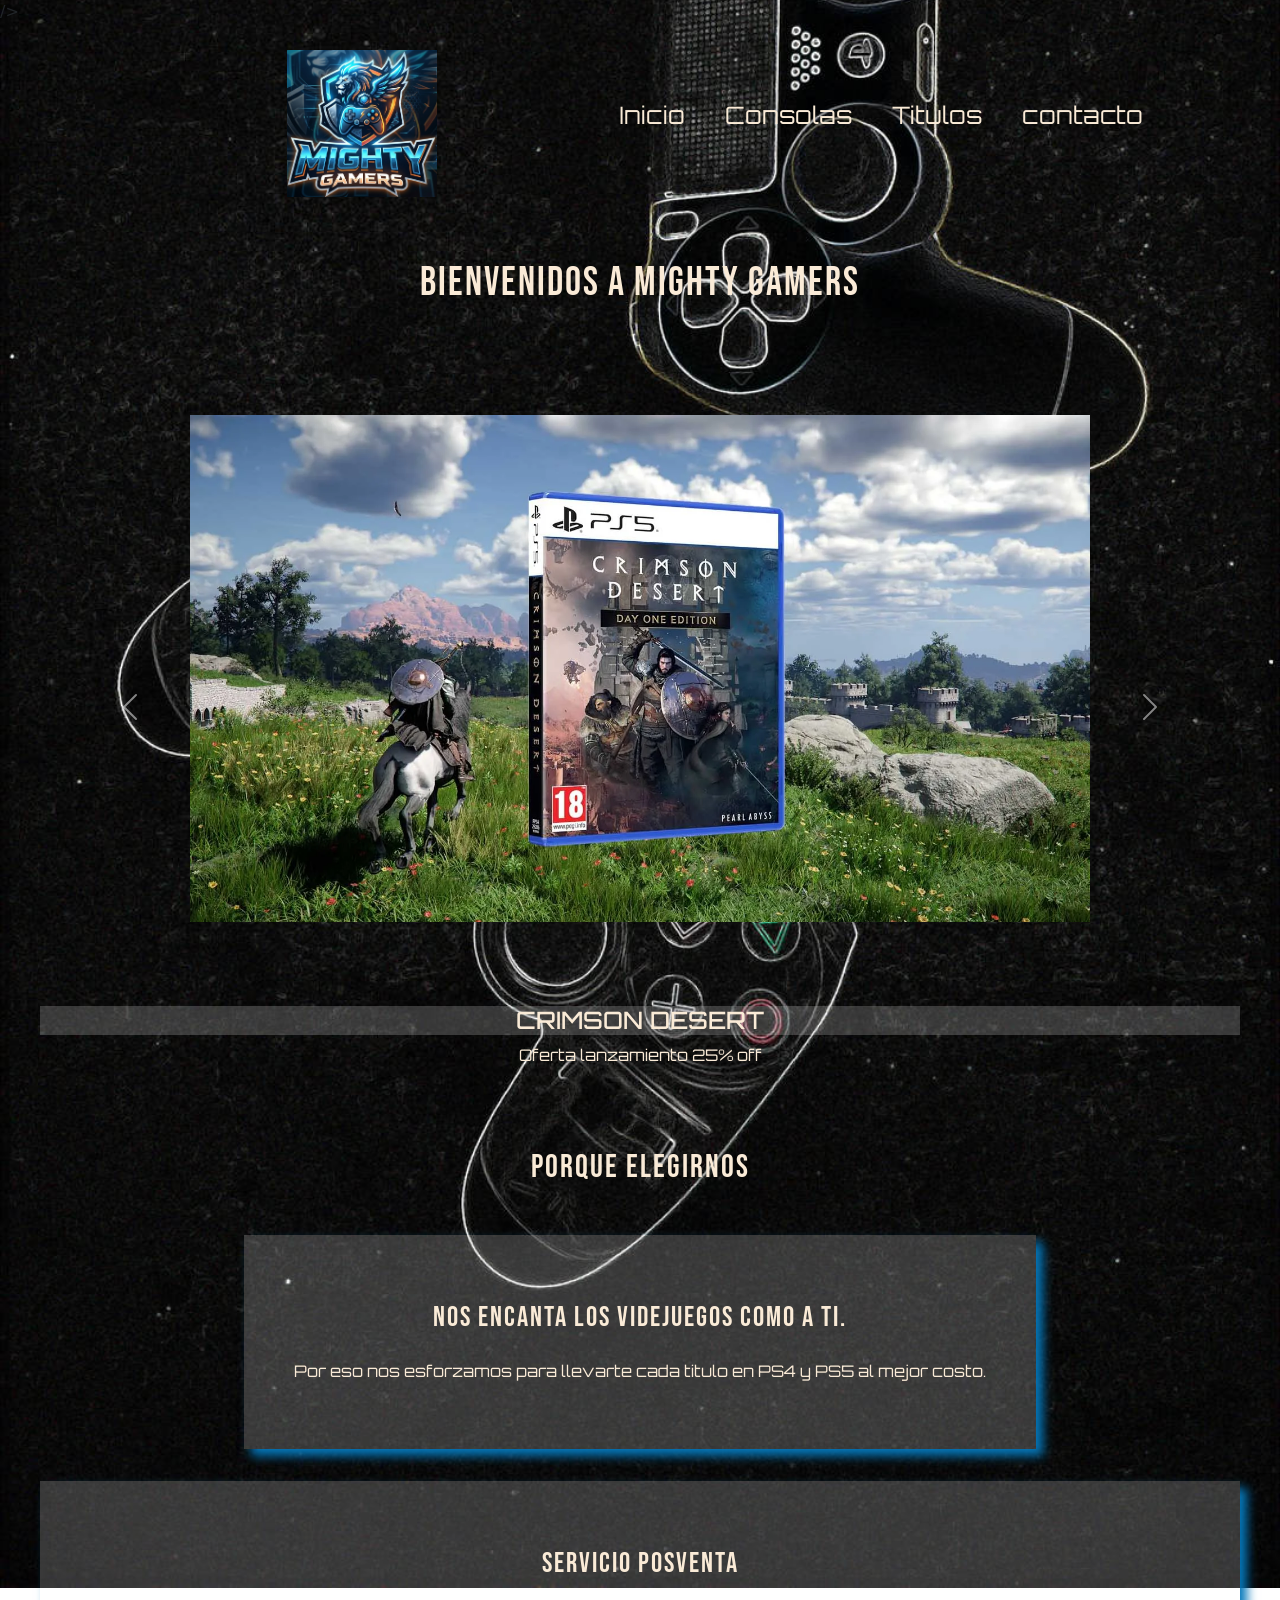
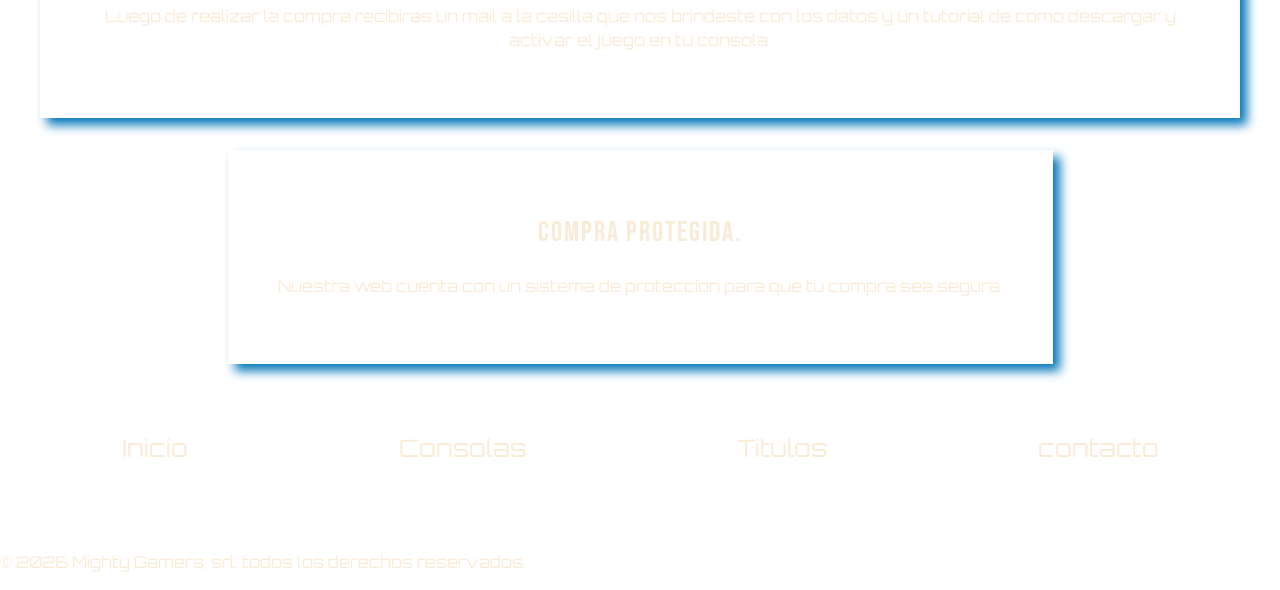
<file: index.html>
<!doctype html>
<html lang="en">
  <head>
    <meta charset="UTF-8" />
    <meta
      name="viewport"
      content="width=device-width, user-scalable=no, initial-scale=1.0, maximum-scale=1.0, minimum-scale=1.0"
    />
    <meta http-equiv="X-UA-Compatible" content="ie=edge" />
    <title>Mighty Gamers</title>

    <link rel="preconnect" href="https://fonts.googleapis.com" />
    <link rel="preconnect" href="https://fonts.gstatic.com" crossorigin />
    <link
      href="https://fonts.googleapis.com/css2?family=Bebas+Neue&family=Orbitron:wght@400..900&display=swap"
      rel="stylesheet"
    />
    <link rel="stylesheet" href="./css/style.css" />
    <!-- carrousel-->
    <link
      rel="stylesheet"
      href="https://cdn.jsdelivr.net/npm/bootstrap@5.3.8/dist/css/bootstrap.min.css"
    />

    <!-- iconos-->
    <link
      rel="stylesheet"
      href="https://cdn.jsdelivr.net/npm/bootstrap-icons@1.10.5/font/bootstrap-icons.css"
    />

    />
  </head>
  <body class="index">
    <header>
      <nav>
        <a href="index.html"></a>
        <img class="logo" src="img/logo.png" alt="Logo" />

        <ul>
          <li><a href="index.html">Inicio</a></li>
          <li><a href="consolas.html">Consolas</a></li>
          <li><a href="titulos.html">Titulos</a></li>
          <li><a href="contacto.html">contacto</a></li>
        </ul>
      </nav>
    </header>

    <main class="reason-title">
      <h1>Bienvenidos a Mighty Gamers</h1>

      <!--inicio carrousel-->
      <div id="carouselExampleFade" class="carousel slide carousel-fade">
        <div class="carousel-inner">
          <div class="carousel-item active">
            <img
              src="img/Crimson_Desert-.webp"
              class="d-block w-75"
              alt="..."
            />
            <h4>CRIMSON DESERT</h4>
            <p>Oferta lanzamiento 25% off</p>
          </div>

          <div class="carousel-item">
            <img src="img/godo.avif" class="d-block w-75" alt="..." />
            <h4>GOD OF WAR RAGNAROK</h4>
            <p>Oferta 50% off en juego digital</p>
          </div>

          <div class="carousel-item">
            <img src="img/re-9.jpg" class="d-block w-75" alt="..." />
            <h4>RESIDENT EVIL REQUIEM</h4>
            <p>Oferta de lanzamiento 25% off</p>
          </div>
          <div class="carousel-item">
            <img src="img/ark.riiders.webp" class="d-block w-75" alt="..." />
            <h4>ARK RIDERS</h4>
          </div>
          <div class="carousel-item">
            <img src="img/tlou.avif" class="d-block w-75" alt="..." />
            <h4>THE LAST OF US PART II</h4>
          </div>
          <div class="carousel-item">
            <img src="img/re.4.jpg" class="d-block w-75" alt="..." />
            <h4>RESIDENT EVIL 4</h4>
          </div>
          <div class="carousel-item">
            <img src="img/fifa26.avif" class="d-block w-75" alt="..." />
            <h4>FIFA 2026</h4>
          </div>
        </div>
        <button
          class="carousel-control-prev"
          type="button"
          data-bs-target="#carouselExampleFade"
          data-bs-slide="prev"
        >
          <span class="carousel-control-prev-icon" aria-hidden="true"></span>
          <span class="visually-hidden">Previous</span>
        </button>
        <button
          class="carousel-control-next"
          type="button"
          data-bs-target="#carouselExampleFade"
          data-bs-slide="next"
        >
          <span class="carousel-control-next-icon" aria-hidden="true"></span>
          <span class="visually-hidden">Next</span>
        </button>
      </div>
      <!--fin carrosel-->

      <section class="reasons-section">
        <h2>Porque elegirnos</h2>
        <div class="reasons-container">
          <div class="reasons-card">
            <h3>Nos encanta los videjuegos como a ti.</h3>
            <p>
              Por eso nos esforzamos para llevarte cada titulo en PS4 y PS5 al
              mejor costo.
            </p>
          </div>
          <div class="reasons-card">
            <h3>Servicio posventa</h3>
            <p>
              Luego de realizar la compra recibiras un mail a la casilla que nos
              brindaste con los datos y un tutorial de como descargar y activar
              el juego en tu consola.
            </p>
          </div>
          <div class="reasons-card">
            <h3>Compra protegida.</h3>
            <p>
              Nuestra web cuenta con un sistema de proteccion para que tu compra
              sea segura.
            </p>
          </div>
        </div>
      </section>
    </main>

    <footer>
      <nav>
        <ul class="footer">
          <li><a href="index.html">Inicio</a></li>
          <li><a href="consolas.html">Consolas</a></li>
          <li><a href="titulos.html">Titulos</a></li>
          <li><a href="contacto.html">contacto</a></li>
        </ul>
          <ul class="social-icons">
            <li>
              <a href="https://instagram.com" target="_blank"
                ><i class="bi bi-instagram"></i
              ></a>
            </li>
            <li>
              <a href="https://facebook.com" target="_blank"
                ><i class="bi bi-facebook"></i
              ></a>
            </li>
            <li>
              <a href="https://twitch.tv" target="_blank"
                ><i class="bi bi-twitch"></i
              ></a>
            </li>
            <li>
              <a href="https://youtube.com" target="_blank"
                ><i class="bi bi-youtube"></i
              ></a>
            </li>
          </ul>
      </nav>
      <p>© 2026 Mighty Gamers, srl. todos los derechos reservados.</p>
    
    </footer>
    <script src="https://cdn.jsdelivr.net/npm/bootstrap@5.3.8/dist/js/bootstrap.bundle.min.js"></script>
  </body>
</html>
</file>
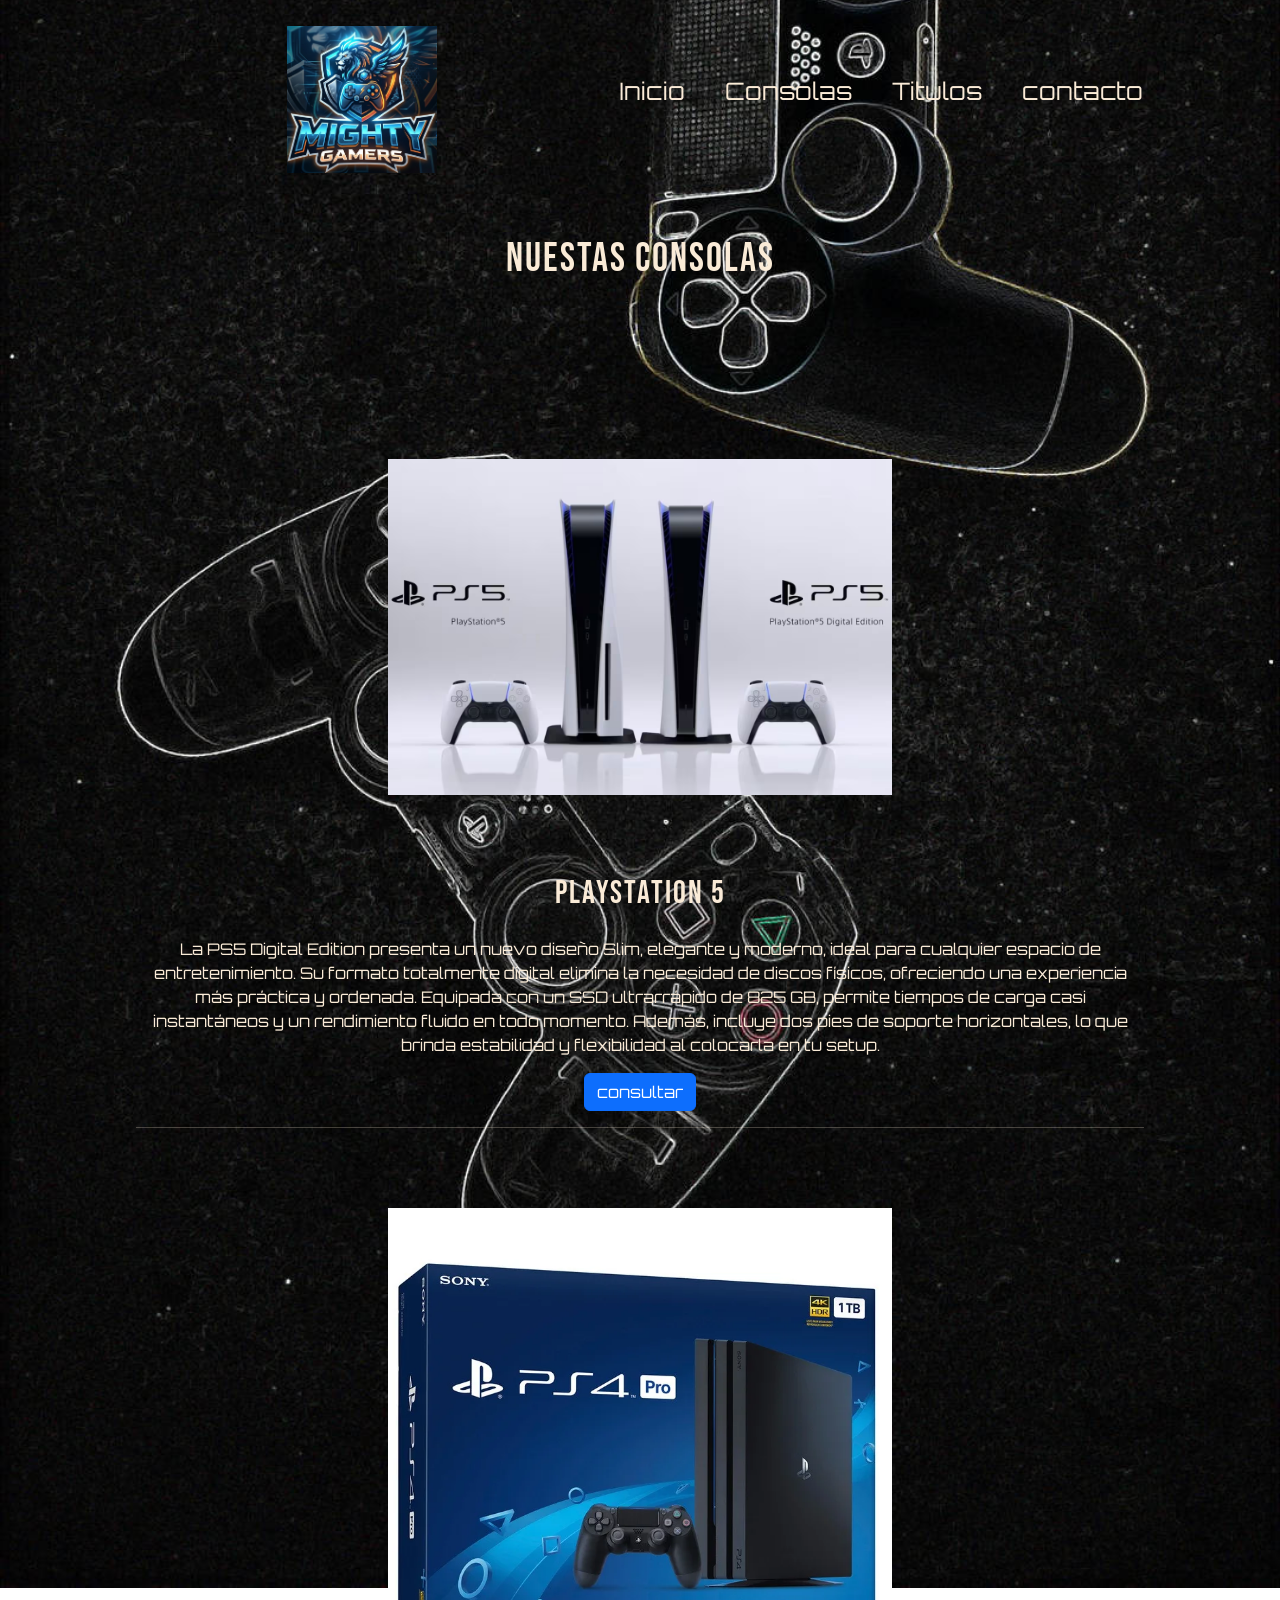
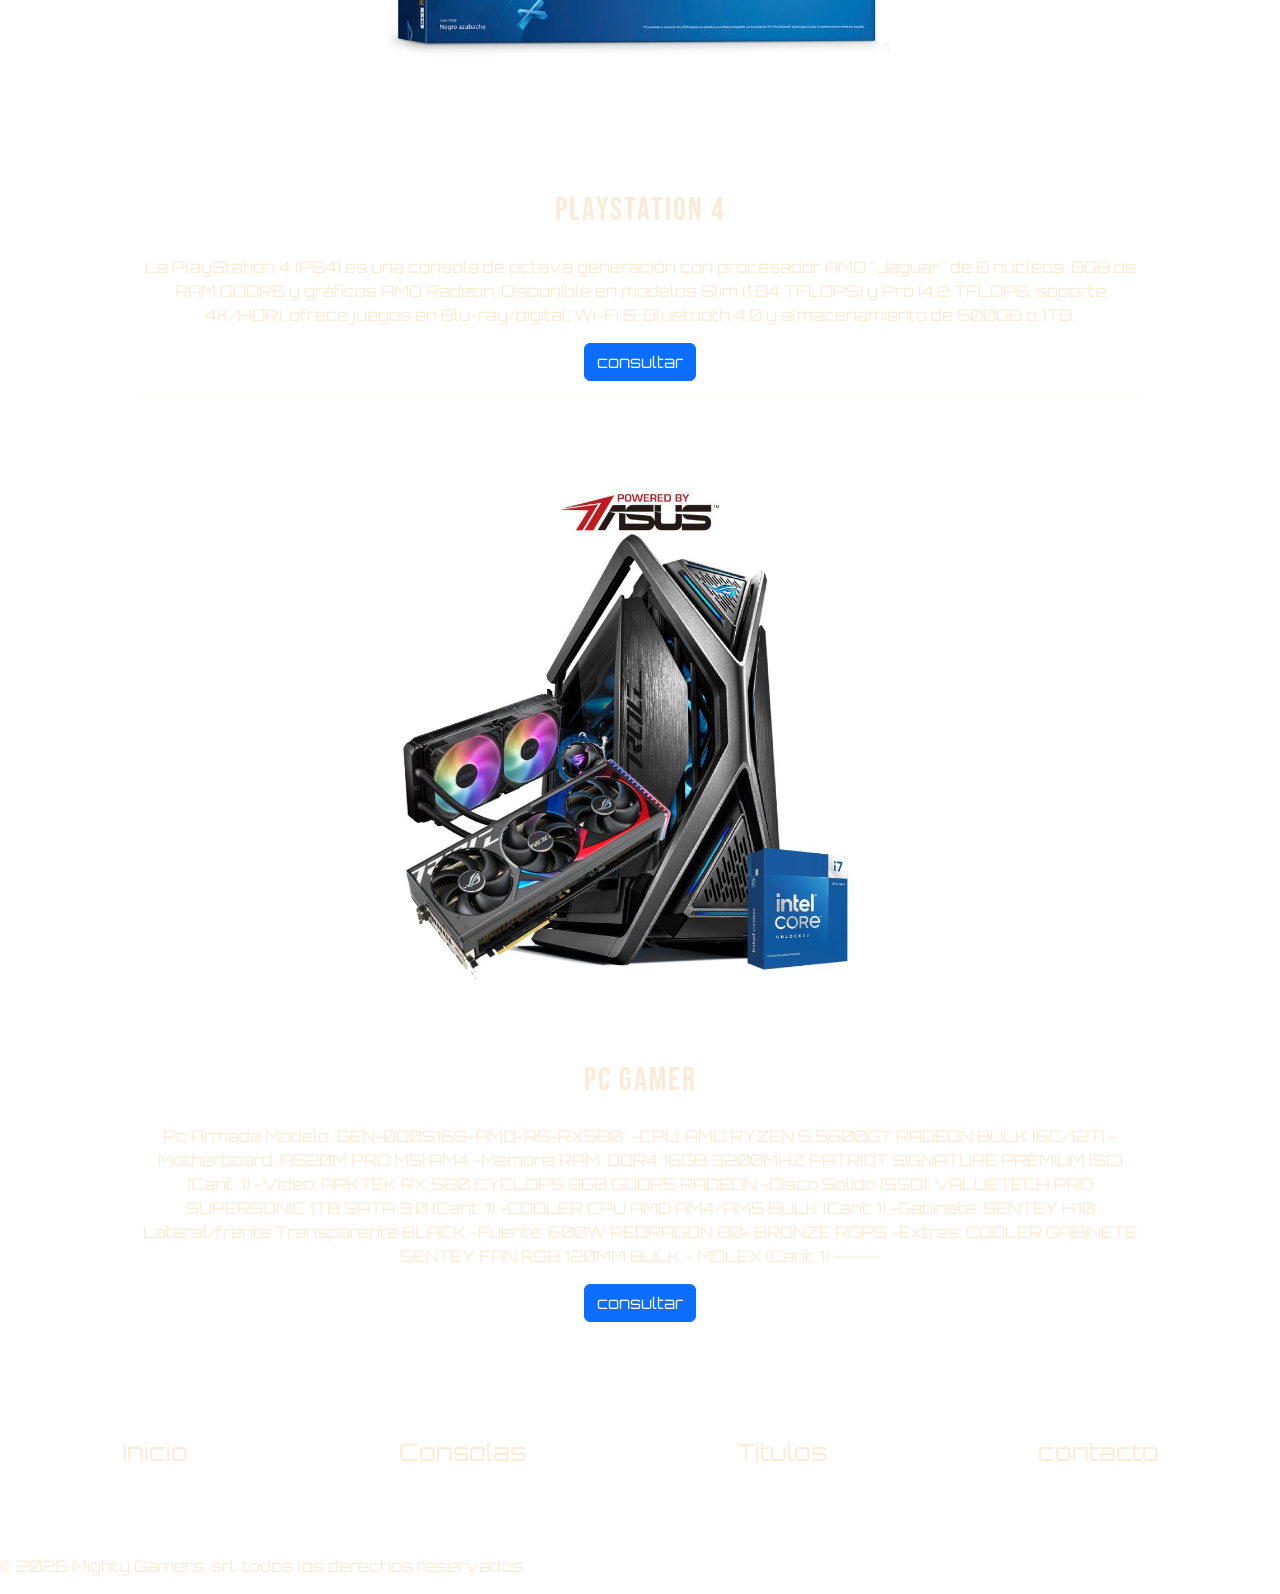
<file: consolas.html>
<!doctype html>
<html lang="en">
  <head>
    <meta charset="UTF-8" />
    <meta
      name="viewport"
      content="width=device-width, user-scalable=no, initial-scale=1.0, maximum-scale=1.0, minimum-scale=1.0"
    />
    <meta http-equiv="X-UA-Compatible" content="ie=edge" />
    <title>Mighty Gamers</title>

    <link rel="preconnect" href="https://fonts.googleapis.com" />
    <link rel="preconnect" href="https://fonts.gstatic.com" crossorigin />
    <link
      href="https://fonts.googleapis.com/css2?family=Bebas+Neue&family=Orbitron:wght@400..900&display=swap"
      rel="stylesheet"
    />
<!-- carrousel-->
    <link rel="stylesheet" href="./css/style.css" />
    <link
      rel="stylesheet"
      href="https://cdn.jsdelivr.net/npm/bootstrap@5.3.8/dist/css/bootstrap.min.css"
    />
    <!-- iconos-->
    <link
      rel="stylesheet"
      href="https://cdn.jsdelivr.net/npm/bootstrap-icons@1.10.5/font/bootstrap-icons.css"
    />
  </head>
  <body class="index">
    <header>
      <nav>
        <a href="index.html"></a>
        <img class="logo" src="img/logo.png" alt="Logo" />

        <ul>
          <li><a href="index.html">Inicio</a></li>
          <li><a href="consolas.html">Consolas</a></li>
          <li><a href="titulos.html">Titulos</a></li>
          <li><a href="contacto.html">contacto</a></li>
        </ul>
      </nav>
    </header>

    <main class="reason-title">
      <h1>Nuestas consolas</h1>

      <section class="consolas">
        <img src="img/p.s5.avif" alt="ps5" />

        <div>
          <h2>Playstation 5</h2>
          <p>
            La PS5 Digital Edition presenta un nuevo diseño Slim, elegante y
            moderno, ideal para cualquier espacio de entretenimiento. Su formato
            totalmente digital elimina la necesidad de discos físicos,
            ofreciendo una experiencia más práctica y ordenada. Equipada con un
            SSD ultrarrápido de 825 GB, permite tiempos de carga casi
            instantáneos y un rendimiento fluido en todo momento. Además,
            incluye dos pies de soporte horizontales, lo que brinda estabilidad
            y flexibilidad al colocarla en tu setup.
          </p>
          <a href="contacto.html#form" class="btn btn-primary">consultar</a>
        </div>
        <hr />

        <div>
          <img src="img/ps4.webp" alt="ps4" />

          <h2>Playstation 4</h2>
          <p>
            La PlayStation 4 (PS4) es una consola de octava generación con
            procesador AMD "Jaguar" de 8 núcleos, 8GB de RAM GDDR5 y gráficos
            AMD Radeon. Disponible en modelos Slim (1.84 TFLOPS) y Pro (4.2
            TFLOPS, soporte 4K/HDR), ofrece juegos en Blu-ray/digital, Wi-Fi 5,
            Bluetooth 4.0 y almacenamiento de 500GB o 1TB.
          </p>
          <a href="contacto.html#form" class="btn btn-primary">consultar</a>
        </div>
        <hr />

        <div>
          <img src="img/pcgamer.jpg" alt="" />
          <h2>PC Gamer</h2>
          <p>
            Pc Armada Modelo 'GEN-0D0S16S-AMD-R5-RX580' -CPU: AMD RYZEN 5 5600GT
            RADEON BULK (6C/12T) -Motherboard: A520M PRO MSI AM4 -Memoria RAM:
            DDR4 16GB 3200MHZ PATRIOT SIGNATURE PREMIUM (SC) (Cant: 1) -Video:
            ARKTEK RX 580 CYCLOPS 8GB GDDR5 RADEON -Disco Solido (SSD):
            VALUETECH PRO SUPERSONIC 1TB SATA 3.0 (Cant: 1) -COOLER CPU AMD
            AM4/AM5 BULK (Cant: 1) -Gabinete: SENTEY H10 Lateral/frente
            Transparente BLACK -Fuente: 600W REDRAGON 80+ BRONZE RGPS -Extras:
            COOLER GABINETE SENTEY FAN RGB 120MM BULK - MOLEX (Cant: 1) ------
          </p>
          <a href="contacto.html#form" class="btn btn-primary">consultar</a>
        </div>
      </section>
    </main>

    <footer>
      <nav>
        <ul class="footer">
          <li><a href="index.html">Inicio</a></li>
          <li><a href="consolas.html">Consolas</a></li>
          <li><a href="titulos.html">Titulos</a></li>
          <li><a href="contacto.html">contacto</a></li>
        </ul>
                  <ul class="social-icons">
            <li>
              <a href="https://instagram.com" target="_blank"
                ><i class="bi bi-instagram"></i
              ></a>
            </li>
            <li>
              <a href="https://facebook.com" target="_blank"
                ><i class="bi bi-facebook"></i
              ></a>
            </li>
            <li>
              <a href="https://twitch.tv" target="_blank"
                ><i class="bi bi-twitch"></i
              ></a>
            </li>
            <li>
              <a href="https://youtube.com" target="_blank"
                ><i class="bi bi-youtube"></i
              ></a>
            </li>
          </ul>

        </ul>
      </nav>
      <p>© 2026 Mighty Gamers, srl. todos los derechos reservados.</p>
    </footer>
    <script src="https://cdn.jsdelivr.net/npm/bootstrap@5.3.8/dist/js/bootstrap.bundle.min.js"></script>
  </body>
</html>
</file>
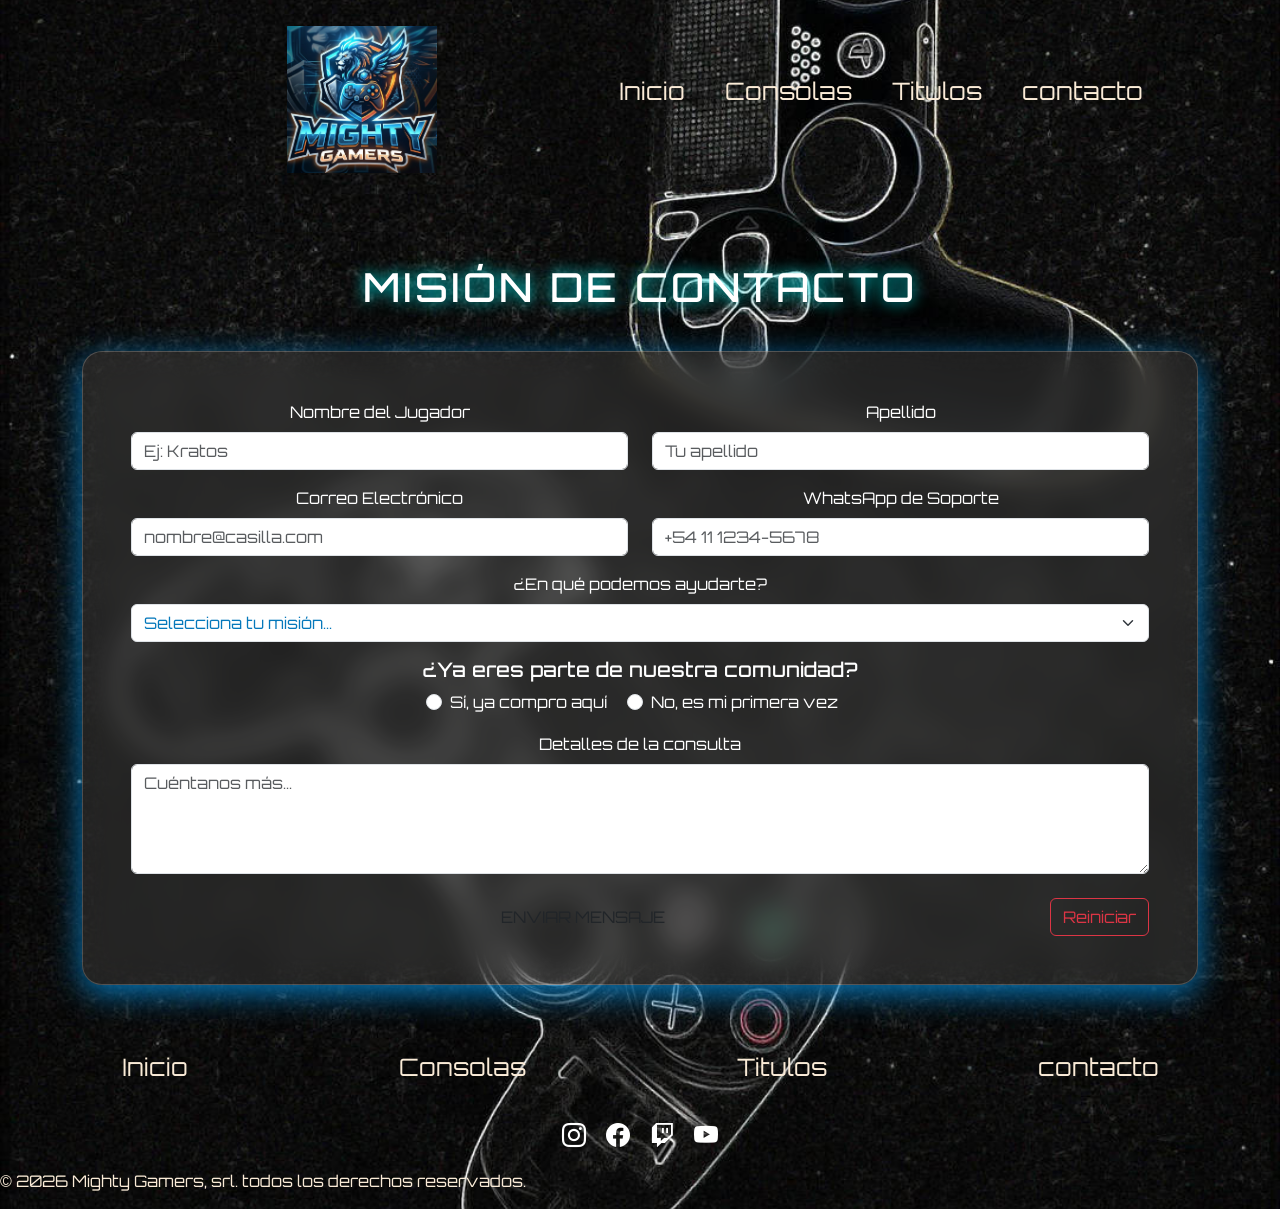
<file: contacto.html>
<!doctype html>
<html lang="en">
  <head>
    <meta charset="UTF-8" />
    <meta
      name="viewport"
      content="width=device-width, user-scalable=no, initial-scale=1.0, maximum-scale=1.0, minimum-scale=1.0"
    />
    <meta http-equiv="X-UA-Compatible" content="ie=edge" />
    <title>Mighty Gamers</title>

    <link rel="preconnect" href="https://fonts.googleapis.com" />
    <link rel="preconnect" href="https://fonts.gstatic.com" crossorigin />
    <link
      href="https://fonts.googleapis.com/css2?family=Bebas+Neue&family=Orbitron:wght@400..900&display=swap"
      rel="stylesheet"
    />
    <!-- carrousel-->

    <link rel="stylesheet" href="./css/style.css" />

    <link
      rel="stylesheet"
      href="https://cdn.jsdelivr.net/npm/bootstrap@5.3.8/dist/css/bootstrap.min.css"
    />
    <!-- iconos-->
    <link
      rel="stylesheet"
      href="https://cdn.jsdelivr.net/npm/bootstrap-icons@1.10.5/font/bootstrap-icons.css"
    />
  </head>
  <body class="index">
    <header>
      <nav>
        <a href="index.html"></a>
        <img class="logo" src="img/logo.png" alt="Logo" />

        <ul>
          <li><a href="index.html">Inicio</a></li>
          <li><a href="consolas.html">Consolas</a></li>
          <li><a href="titulos.html">Titulos</a></li>
          <li><a href="contacto.html">contacto</a></li>
        </ul>
      </nav>
    </header>

    <main class="reason-title">
      <main class="container my-5">
        <h1 class="text-center mb-4 text-white font-orbitron">
          Misión de Contacto
        </h1>

        <section class="form-container-gamer">
          <!-- Agregamos una tarjeta con efecto cristal -->
          <div class="glass-card p-4 p-md-5">
            <form id="form" action="#">
              <div class="row">
                <!-- Fila 1: Nombre y Apellido -->
                <div class="col-md-6 mb-3">
                  <label for="name" class="form-label"
                    >Nombre del Jugador</label
                  >
                  <input
                    type="text"
                    class="form-control"
                    id="name"
                    required
                    placeholder="Ej: Kratos"
                  />
                </div>
                <div class="col-md-6 mb-3">
                  <label for="lastName" class="form-label">Apellido</label>
                  <input
                    type="text"
                    class="form-control"
                    id="lastName"
                    required
                    placeholder="Tu apellido"
                  />
                </div>
              </div>

              <div class="row">
                <!-- Fila 2: Email y Teléfono -->
                <div class="col-md-6 mb-3">
                  <label for="email" class="form-label"
                    >Correo Electrónico</label
                  >
                  <input
                    type="email"
                    class="form-control"
                    id="email"
                    required
                    placeholder="nombre@casilla.com"
                  />
                </div>
                <div class="col-md-6 mb-3">
                  <label for="phone" class="form-label"
                    >WhatsApp de Soporte</label
                  >
                  <input
                    type="number"
                    class="form-control"
                    id="phone"
                    required
                    placeholder="+54 11 1234-5678"
                  />
                </div>
              </div>

              <!-- Motivo (Actualizado a Gaming) -->
              <div class="mb-3">
                <label for="reason" class="form-label"
                  >¿En qué podemos ayudarte?</label
                >
                <select class="form-select" name="reason" id="reason" required>
                  <option value="" disabled selected>
                    Selecciona tu misión...
                  </option>
                  <option value="buy">
                    Comprar un título (Digital/Físico)
                  </option>
                  <option value="console">
                    Consulta técnica sobre consolas
                  </option>
                  <option value="claim">Soporte con mi cuenta</option>
                  <option value="other">Otros temas</option>
                </select>
              </div>

              <!-- ¿Eres cliente? -->
              <div class="mb-3">
                <h5 class="mb-2">¿Ya eres parte de nuestra comunidad?</h5>
                <div class="form-check form-check-inline">
                  <input
                    class="form-check-input"
                    type="radio"
                    required
                    id="client-yes"
                    value="yes"
                    name="is-client"
                  />
                  <label class="form-check-label" for="client-yes"
                    >Sí, ya compro aquí</label
                  >
                </div>
                <div class="form-check form-check-inline">
                  <input
                    class="form-check-input"
                    type="radio"
                    id="client-no"
                    value="no"
                    name="is-client"
                  />
                  <label class="form-check-label" for="client-no"
                    >No, es mi primera vez</label
                  >
                </div>
              </div>

              <div class="mb-4">
                <label for="comment" class="form-label"
                  >Detalles de la consulta</label
                >
                <textarea
                  class="form-control"
                  rows="4"
                  name="comment"
                  id="comment"
                  required
                  placeholder="Cuéntanos más..."
                ></textarea>
              </div>

              <div class="d-flex gap-3">
                <button class="btn btn-gamer-cyan w-100" type="submit">
                  Enviar Mensaje
                </button>
                <button class="btn btn-outline-danger" type="reset">
                  Reiniciar
                </button>
              </div>
            </form>
          </div>
        </section>
      </main>
    </main>

    <footer>
      <nav>
        <ul class="footer">
          <li><a href="index.html">Inicio</a></li>
          <li><a href="consolas.html">Consolas</a></li>
          <li><a href="titulos.html">Titulos</a></li>
          <li><a href="contacto.html">contacto</a></li>
        </ul>
        <ul class="social-icons">
          <li>
            <a href="https://instagram.com" target="_blank"
              ><i class="bi bi-instagram"></i
            ></a>
          </li>
          <li>
            <a href="https://facebook.com" target="_blank"
              ><i class="bi bi-facebook"></i
            ></a>
          </li>
          <li>
            <a href="https://twitch.tv" target="_blank"
              ><i class="bi bi-twitch"></i
            ></a>
          </li>
          <li>
            <a href="https://youtube.com" target="_blank"
              ><i class="bi bi-youtube"></i
            ></a>
          </li>
        </ul>
      </nav>
      <p>© 2026 Mighty Gamers, srl. todos los derechos reservados.</p>
    </footer>
    <script src="https://cdn.jsdelivr.net/npm/bootstrap@5.3.8/dist/js/bootstrap.bundle.min.js"></script>
  </body>
</html>
</file>
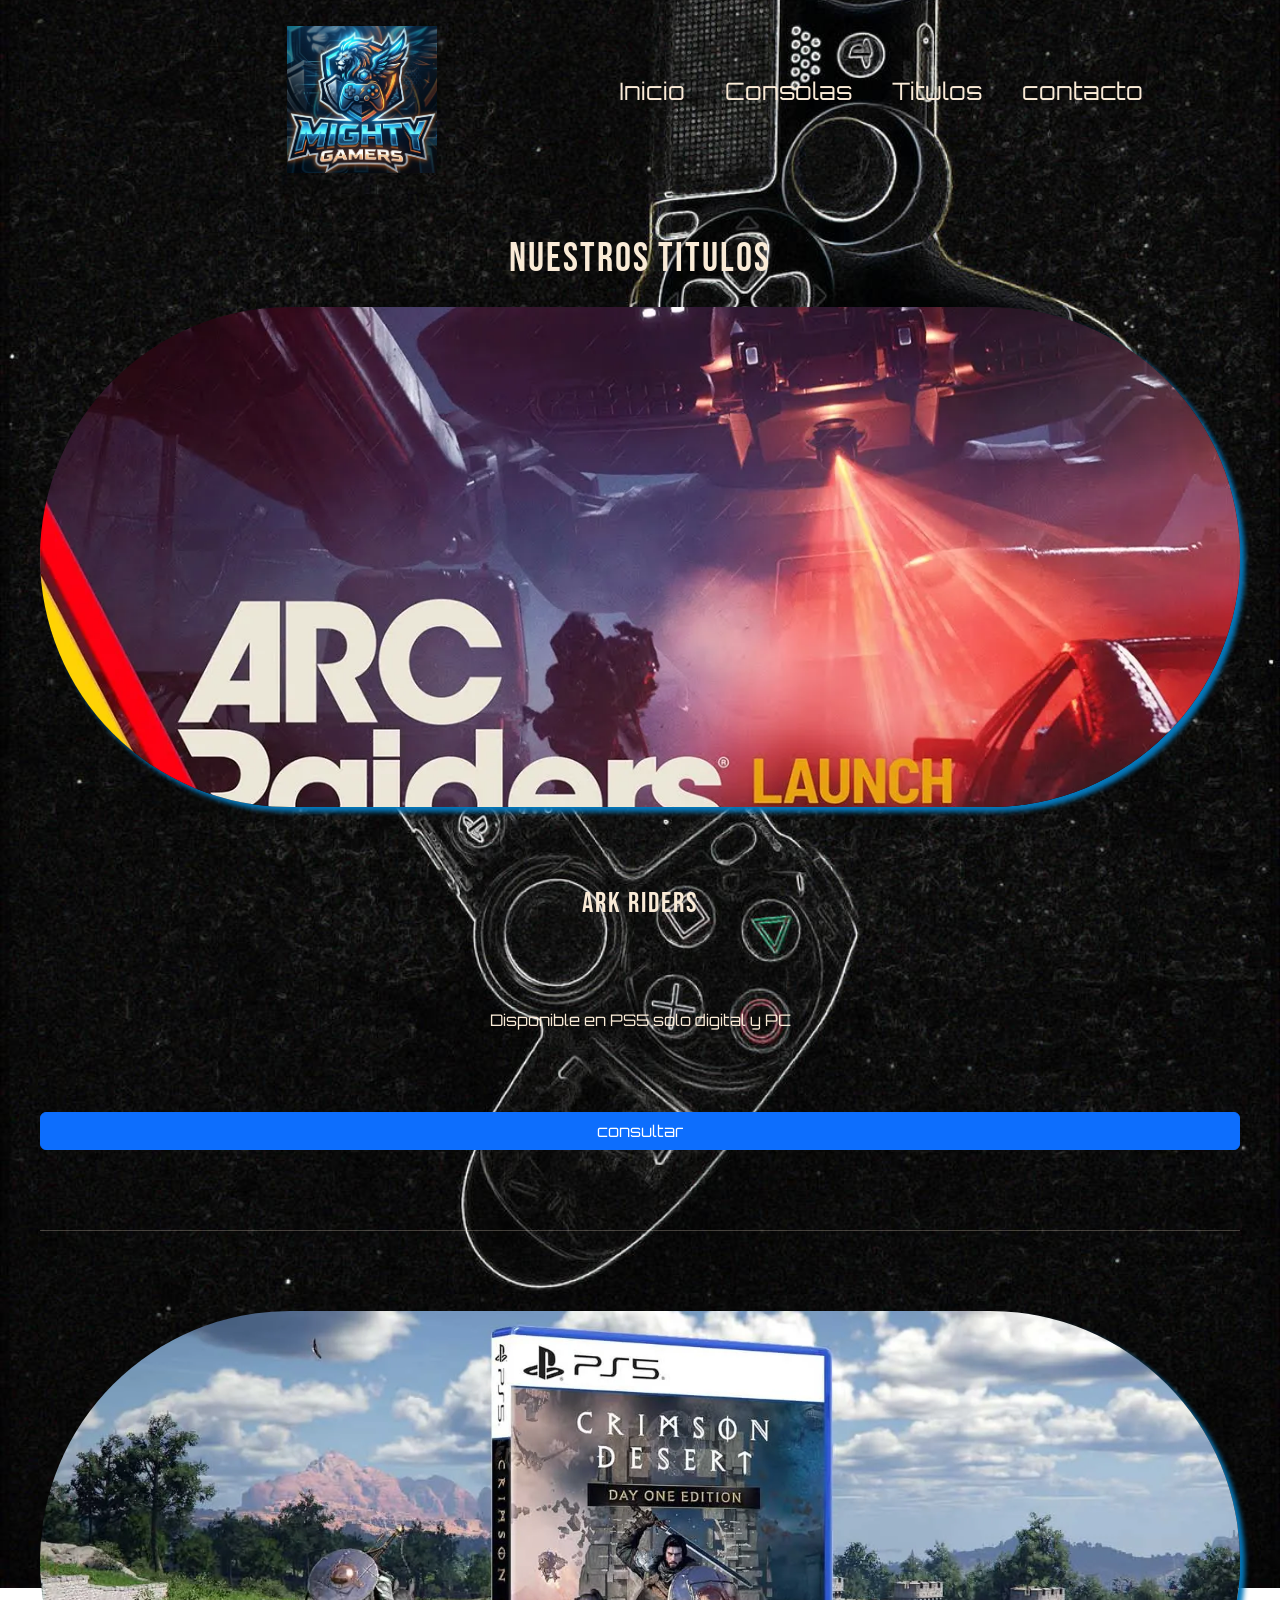
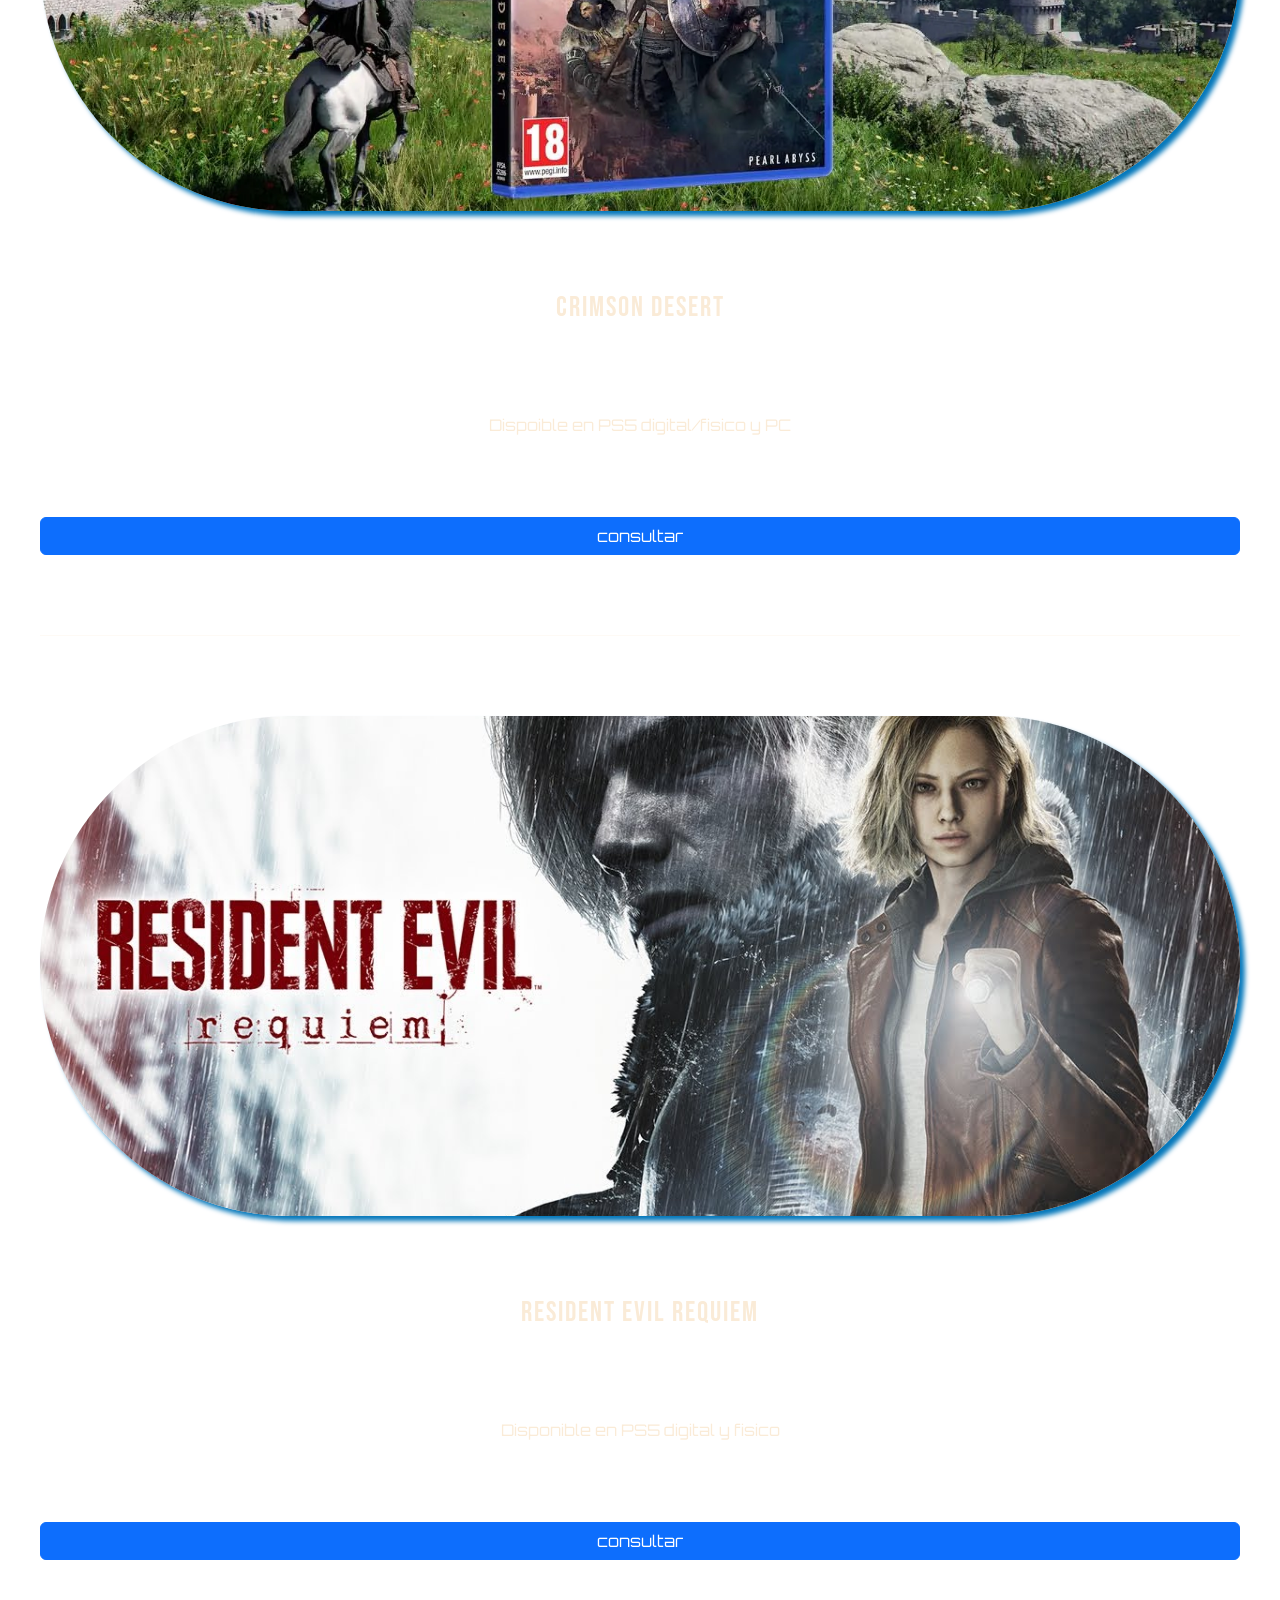
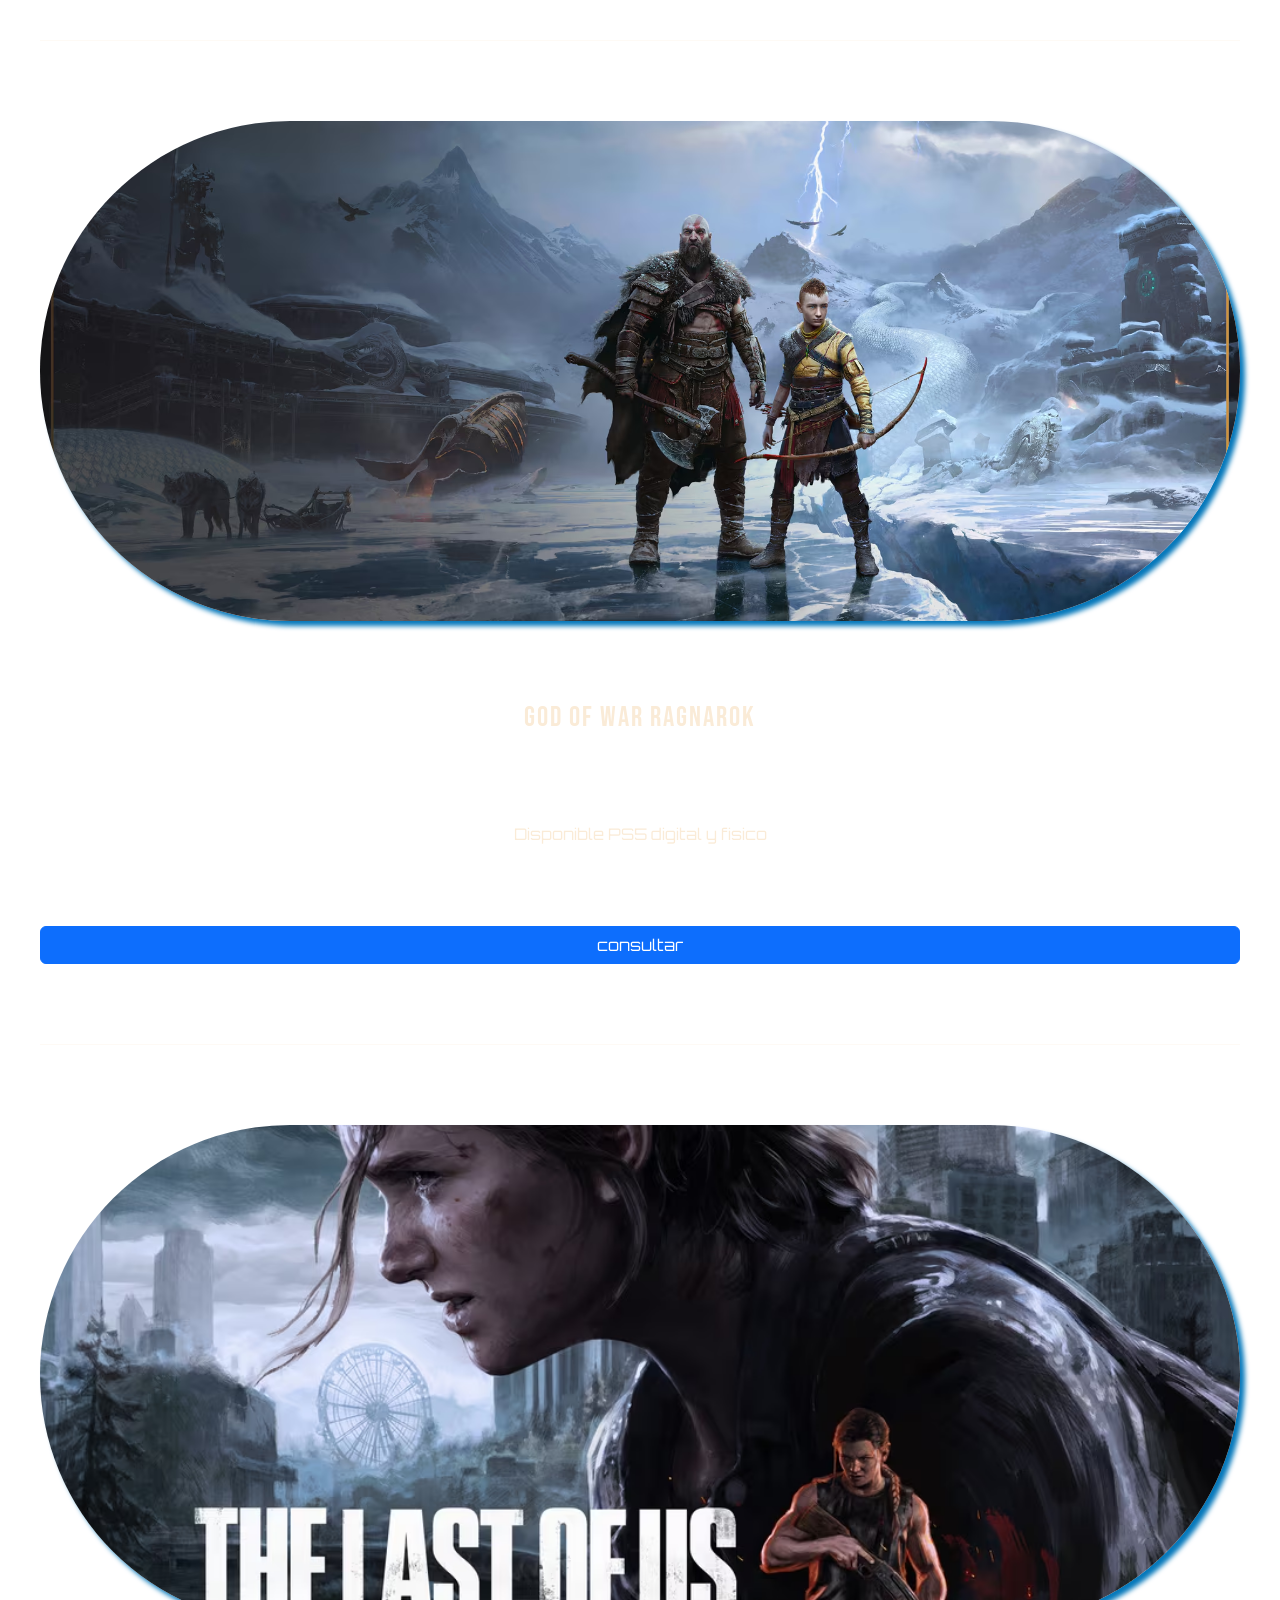
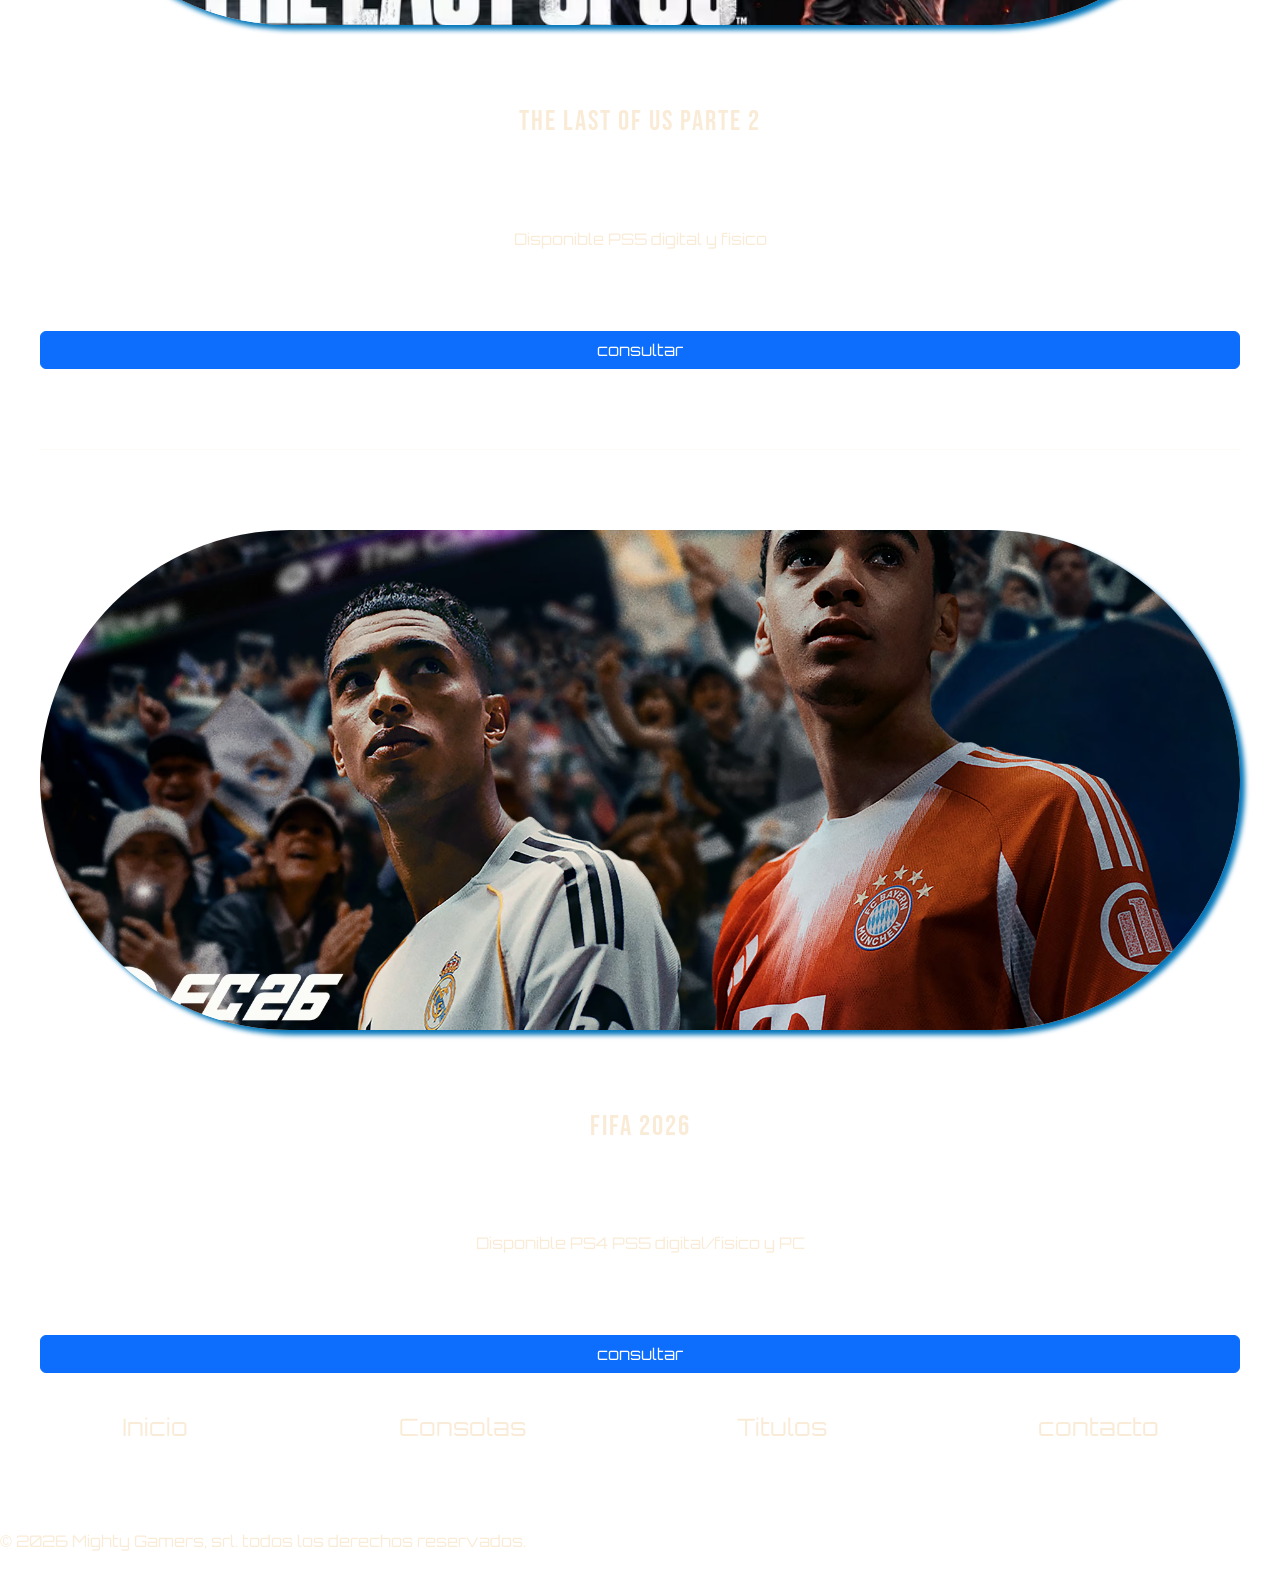
<file: titulos.html>
<!doctype html>
<html lang="en">
  <head>
    <meta charset="UTF-8" />
    <meta
      name="viewport"
      content="width=device-width, user-scalable=no, initial-scale=1.0, maximum-scale=1.0, minimum-scale=1.0"
    />
    <meta http-equiv="X-UA-Compatible" content="ie=edge" />
    <title>Mighty Gamers</title>

    <link rel="preconnect" href="https://fonts.googleapis.com" />
    <link rel="preconnect" href="https://fonts.gstatic.com" crossorigin />
    <link
      href="https://fonts.googleapis.com/css2?family=Bebas+Neue&family=Orbitron:wght@400..900&display=swap"
      rel="stylesheet"
    />
    <!-- carrousel-->

    <link rel="stylesheet" href="./css/style.css" />

    <link
      rel="stylesheet"
      href="https://cdn.jsdelivr.net/npm/bootstrap@5.3.8/dist/css/bootstrap.min.css"
    />
    <!-- iconos-->
    <link
      rel="stylesheet"
      href="https://cdn.jsdelivr.net/npm/bootstrap-icons@1.10.5/font/bootstrap-icons.css"
    />
  </head>
  <body class="index">
    <header>
      <nav>
        <a href="index.html"></a>
        <img class="logo" src="img/logo.png" alt="Logo" />

        <ul>
          <li><a href="index.html">Inicio</a></li>
          <li><a href="consolas.html">Consolas</a></li>
          <li><a href="titulos.html">Titulos</a></li>
          <li><a href="contacto.html">contacto</a></li>
        </ul>
      </nav>
    </header>

    <main class="reason-title">
      <h1>Nuestros titulos</h1>

      <section class="titulos">
        <img src="img/ark.riiders.webp" alt="ark" />
        <h3>ARK RIDERS</h3>
        <p>Disponible en PS5 solo digital y PC</p>
        <a href="contacto.html#form" class="btn btn-primary">consultar</a>
        <hr />

        <img src="img/Crimson_Desert-.webp" alt="crimson" />
        <h3>CRIMSON DESERT</h3>
        <p>Dispoible en PS5 digital/fisico y PC</p>
        <a href="contacto.html#form" class="btn btn-primary">consultar</a>
        <hr />
        <img src="img/re-9.jpg" alt="re9" />
        <h3>RESIDENT EVIL REQUIEM</h3>
        <p>Disponible en PS5 digital y fisico</p>
        <a href="contacto.html#form" class="btn btn-primary">consultar</a>
        <hr />
        <img src="img/godo.avif" alt="gow" />
        <h3>GOD OF WAR RAGNAROK</h3>
        <p>Disponible PS5 digital y fisico</p>
        <a href="contacto.html#form" class="btn btn-primary">consultar</a>
        <hr />
        <img src="img/tlou.avif" alt="tlou" />
        <h3>THE LAST OF US PARTE 2</h3>
        <p>Disponible PS5 digital y fisico</p>
        <a href="contacto.html#form" class="btn btn-primary">consultar</a>
        <hr />
        <img src="img/fifa26.avif" alt="fifa" />
        <h3>FIFA 2026</h3>
        <p>Disponible PS4 PS5 digital/fisico y PC</p>
        <a href="contacto.html#form" class="btn btn-primary">consultar</a>
      </section>
    </main>

    <footer>
      <nav>
        <ul class="footer">
          <li><a href="index.html">Inicio</a></li>
          <li><a href="consolas.html">Consolas</a></li>
          <li><a href="titulos.html">Titulos</a></li>
          <li><a href="contacto.html">contacto</a></li>
        </ul>
          <ul class="social-icons">
            <li>
              <a href="https://instagram.com" target="_blank"
                ><i class="bi bi-instagram"></i
              ></a>
            </li>
            <li>
              <a href="https://facebook.com" target="_blank"
                ><i class="bi bi-facebook"></i
              ></a>
            </li>
            <li>
              <a href="https://twitch.tv" target="_blank"
                ><i class="bi bi-twitch"></i
              ></a>
            </li>
            <li>
              <a href="https://youtube.com" target="_blank"
                ><i class="bi bi-youtube"></i
              ></a>
            </li>
          </ul>
      </nav>
      <p>© 2026 Mighty Gamers, srl. todos los derechos reservados.</p>
    </footer>
    <script src="https://cdn.jsdelivr.net/npm/bootstrap@5.3.8/dist/js/bootstrap.bundle.min.js"></script>
  </body>
</html>
</file>
<file: css/style.css>
@import url(index.css);
@import url(consolas.css);
@import url(titulos.css);
@import url(contacto.css);
</file>
